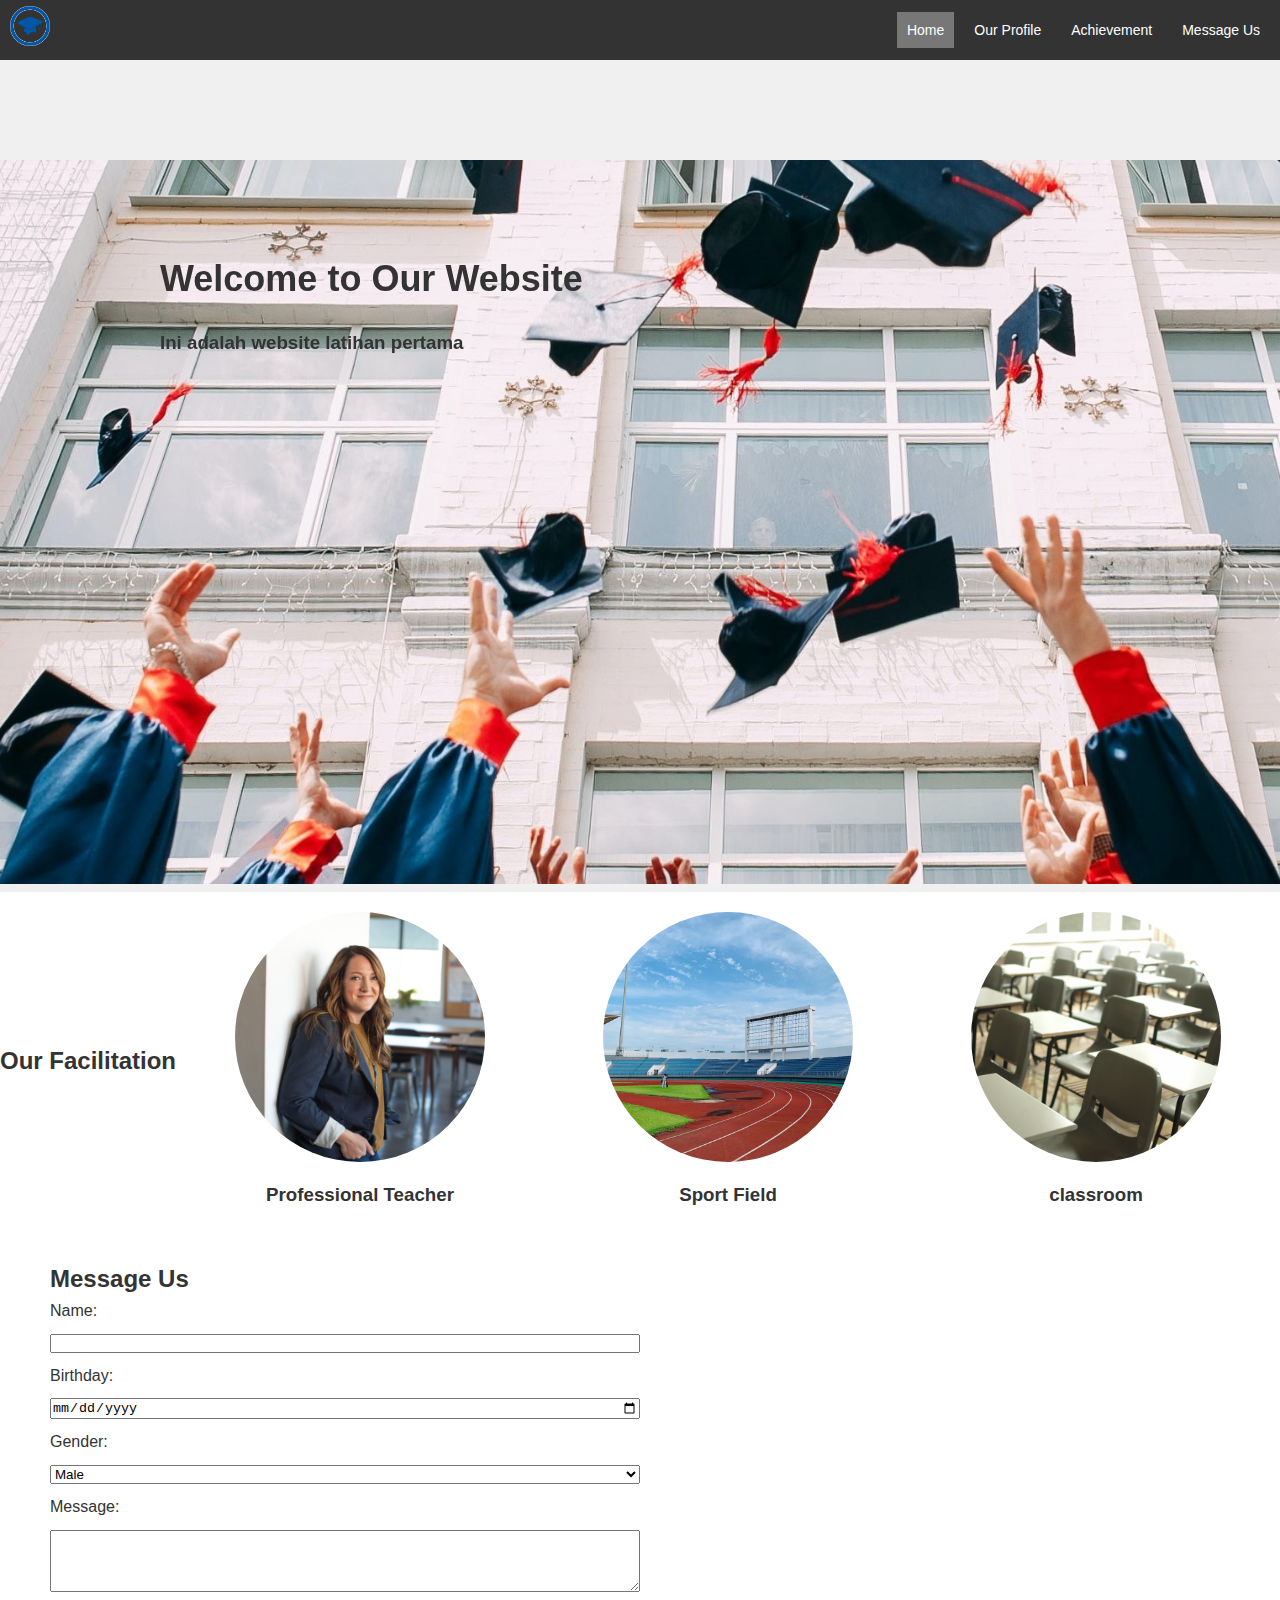
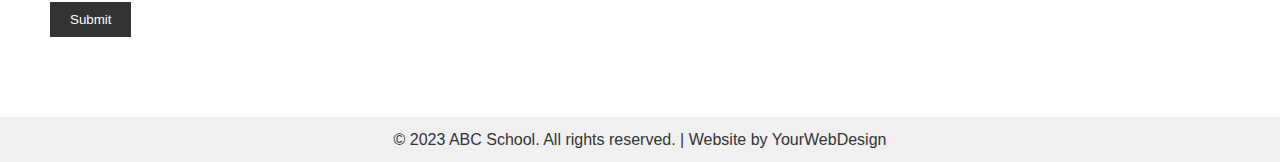
<file: index.html>
<!DOCTYPE html>
<html>
<head>
    <title>School Website</title>
    <link rel="stylesheet" href="css/index.css">
    <meta charset="UTF-8">
    <meta name="viewport"
    content="width=device-width, initial-scale=1.0">
</head>

<body>
    <!-- 1st Section: Navigation Bar -->
   <nav>
      <a href="index.html" class="logo">
          <img src="assets/school.png" alt="Logo">
      </a>
      <ul class="menu">
          <li><a href="index.html" class="active">Home</a></li>
          <li><a href="profile.html">Our Profile</a></li>
          <li><a href="#">Achievement</a></li>
          <li><a href="#messageUs">Message Us</a></li>
      </ul>
   </nav>

    <!-- 2nd Section: Header Image with Text -->
    <header>
        <img src="assets/Header.jpg" alt="Header Image">
        <div class="header-text">
            <h1>Welcome to Our Website</h1>
            <h3>Ini adalah website latihan pertama</h3>
        </div>
    </header>

    <!-- Our Facilitation -->
    <section class="explanation-container">
        <h2>Our Facilitation</h2>
        <div class="explanation">
            <img src="assets/teacher.jpg" alt="Image 1">
            <h3>Professional Teacher</h3>
        </div>

        <!-- Explanation 2 -->
        <div class="explanation">
            <img src="assets/sport.jpg" alt="Image 2">
            <h3>Sport Field</h3>
        </div>

        <!-- Explanation 3 -->
        <div class="explanation">
            <img src="assets/classroom.jpg" alt="Image 3">
            <h3>classroom</h3>
        </div>
    </section>

    <!-- Message Us -->
    <section id="messageUs" class="message">
        <div class="left-section">
            <h2>Message Us</h2>
            <form id="messageForm">
                <label for="name">Name:</label>
                <input type="text" id="name" name="name" required>
                <label for="birthday">Birthday:</label>
                <input type="date" id="birthday" name="birthday" required>
                <label for="gender">Gender:</label>
                <select id="gender" name="gender" required>
                    <option value="male">Male</option>
                    <option value="female">Female</option>
                    <option value="other">Other</option>
                </select>
                <label for="message">Message:</label>
                <textarea id="message" name="message" rows="4" required></textarea>
                <button type="submit">Submit</button>
            </form>
        </div>
        <div class="right-section">
            <p id="result"></p>
        </div>
    </section>

    <script src="js/index.js"></script>
    <footer>
        <p>&copy; 2023 ABC School. All rights reserved. | Website by YourWebDesign</p>
    </footer>
</body>
</html>
</file>
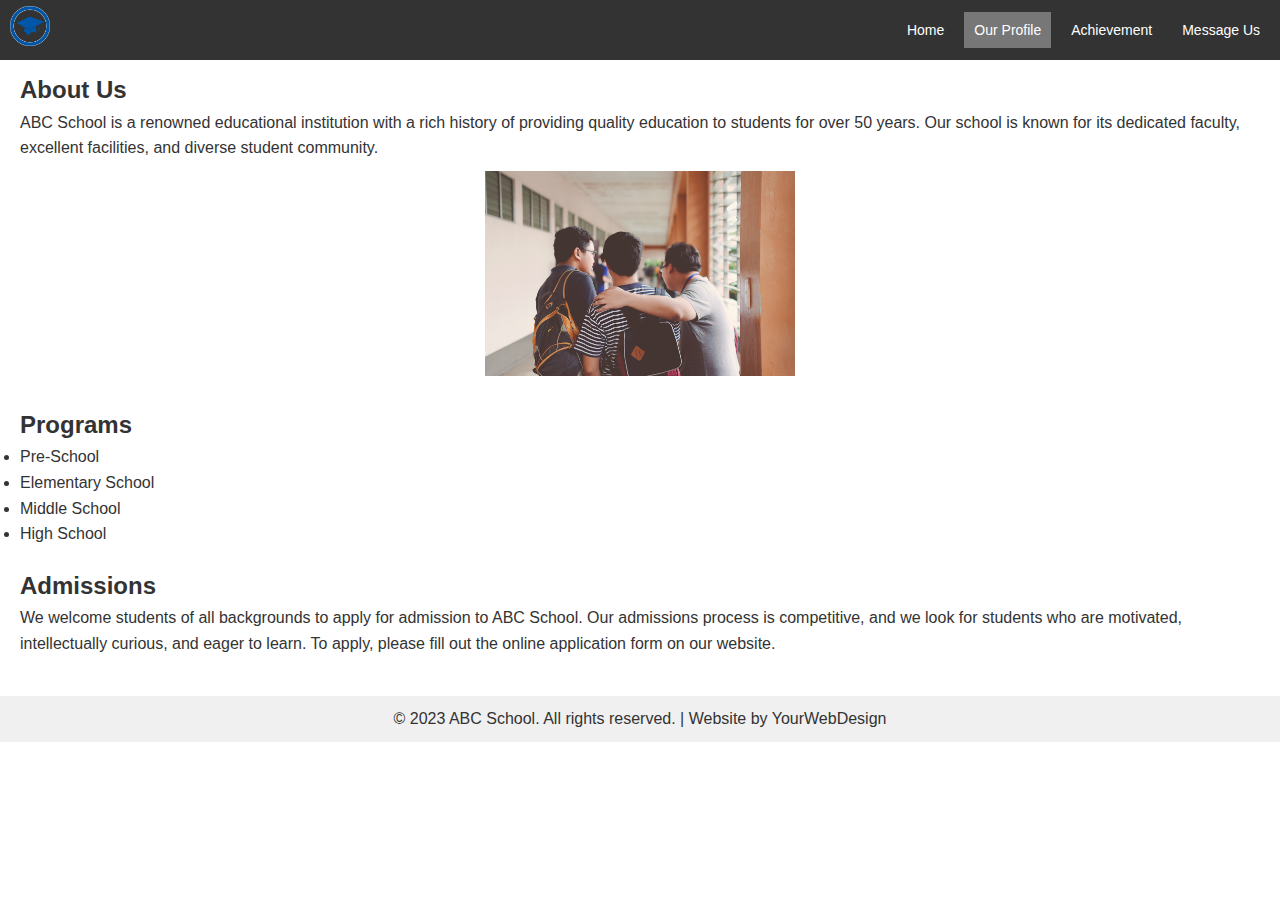
<file: profile.html>
<!DOCTYPE html>
<html>
<head>
    <title>School Website</title>
    <link rel="stylesheet" href="css/profile.css">
</head>

<body>
<!-- Navbar -->
   <nav>
      <a href="index.html" class="logo">
          <img src="assets/school.png" alt="Logo">
      </a>
      <ul class="menu">
          <li><a href="index.html">Home</a></li>
          <li><a href="profile.html" class="active">Our Profile</a></li>
          <li><a href="#">Achievement</a></li>
          <li><a href="#messageUs">Message Us</a></li>
      </ul>
   </nav>
<header class="header-profile">
    <h1>Welcome to ABC School</h1>
</header>
<!-- content -->
<main>
    <section id="about">
        <h2>About Us</h2>
        <p>ABC School is a renowned educational institution with a rich history of providing quality education to students for over 50 years. Our school is known for its dedicated faculty, excellent facilities, and diverse student community.</p>
        <img src="assets/profile.jpg" alt="School Building" class="profile-img">
    </section>
    <section id="programs">
        <h2>Programs</h2>
        <ul>
            <li>Pre-School</li>
            <li>Elementary School</li>
            <li>Middle School</li>
            <li>High School</li>
        </ul>
    </section>
    <section id="admissions">
        <h2>Admissions</h2>
        <p>We welcome students of all backgrounds to apply for admission to ABC School. Our admissions process is competitive, and we look for students who are motivated, intellectually curious, and eager to learn. To apply, please fill out the online application form on our website.</p>
    </section>
</main>
<footer>
    <p>&copy; 2023 ABC School. All rights reserved. | Website by YourWebDesign</p>
</footer>
</body>
</html>
</file>
<file: css/index.css>
/* Reset some default styles */
* {
      margin: 0;
      padding: 0;
      box-sizing: border-box;
}
html {
      height: 100%;
      width: 100%;
}
body, figure, h1, h2, h3, p {
  margin: 0;
  padding: 0;
}

/* Add some basic styles for the layout */
body {
  font-family: Arial, sans-serif;
  line-height: 1.6;
  color: #333;
  width: 100%;
}

/* Navigation Bar styles */
nav {
  position: fixed;
  display: flex;
  justify-content: center;
  align-items: center;
  height: 60px;
  background-color: #333;
  width: 100%;
}

nav .logo {
  margin-right: auto;
}

nav img {
  height: 40px;
  margin: 0 10px;
}

/* Navigation links styles */
nav .menu {
  display: flex;
  align-items: center;
  list-style-type: none;
  padding: 0;
  margin: 0;
}

nav .menu li {
  margin-right: 10px;
}

nav .menu a {
  color: #fff;
  text-decoration: none;
  padding: 10px;
  font-size: 14px;
}

/* Navigation links hover styles */
nav .menu a:hover {
  background-color: #555;
}

/* Active navigation link styles */
nav .menu a.active {
  background-color: #777;
}


/* Header styles */
header {
      background-color: #f0f0f0;
      padding: 0;
      text-align: center;
}

header img {
      max-width: 100%;
      height: auto;
      padding-top: 160px;
}

.header-text {
      position: absolute;
      top: 250px;
      left: 160px;
      text-align: left;
}

.header-text h1 {
      font-size: 36px;
      margin-bottom: 20px;
}

/* explanation section styles */
.explanation-container {
      display: flex;
      justify-content: center;
      align-items: center;
      margin-top: 20px;
  }

  .explanation-container .explanation {
      flex: 1;
      text-align: center;
      padding: 0 10px;
  }

  .explanation-container .explanation img {
      width: 250px;
      height: 250px;
      border-radius: 50%;
      overflow: hidden;
      margin-bottom: 10px;
  }

  @media (max-width: 768px) {
      .explanation-container {
          flex-wrap: wrap;
      }

      .explanation-container .explanation {
          flex: none;
          width: 100%;
          padding: 10px;
      }
  }

/* Message section styles */
.message {
      display: flex;
      justify-content: center;
      align-items: flex-start;
      padding: 50px;
}

.left-section {
      flex-basis: 50%;
}

.right-section {
      flex-basis: 50%;
      padding-left: 50px;
}

.message form {
      margin-bottom: 30px;
}

.message label,
.message input,
.message select,
.message textarea {
      display: block;
      margin-bottom: 10px;
      width: 100%;
}

.message button {
      background-color: #333;
      color: #fff;
      padding: 10px 20px;
      border: none;
      cursor: pointer;
}

#result {
      font-size: 18px;
      margin-top: 20px;
}
.header-profile {
      background-color: #f0f0f0;
      padding: 20px;
      padding-top: 100px;
  }
  
  footer {
      background-color: #f0f0f0;
      padding: 10px;
      text-align: center;
  }
</file>
<file: css/profile.css>
/* Reset some default styles */
* {
    margin: 0;
    padding: 0;
    box-sizing: border-box;
}
html {
    height: 100%;
    width: 100%;
}
body, figure, h1, h2, h3, p {
margin: 0;
padding: 0;
}

/* Add some basic styles for the layout */
body {
font-family: Arial, sans-serif;
line-height: 1.6;
color: #333;
width: 100%;
}
/* Navigation Bar styles */
nav {
    position: fixed;
    display: flex;
    justify-content: center;
    align-items: center;
    height: 60px;
    background-color: #333;
    width: 100%;
  }
  
  nav .logo {
    margin-right: auto;
  }
  
  nav img {
    height: 40px;
    margin: 0 10px;
  }
  
  /* Navigation links styles */
  nav .menu {
    display: flex;
    align-items: center;
    list-style-type: none;
    padding: 0;
    margin: 0;
  }
  
  nav .menu li {
    margin-right: 10px;
  }
  
  nav .menu a {
    color: #fff;
    text-decoration: none;
    padding: 10px;
    font-size: 14px;
  }
  
  /* Navigation links hover styles */
  nav .menu a:hover {
    background-color: #555;
  }
  
  /* Active navigation link styles */
  nav .menu a.active {
    background-color: #777;
  }
  
main {
    padding: 20px;
} 

section {
    margin-bottom: 20px;
}

.profile-img {
    display: block;
    margin-left: auto;
    margin-right: auto;
    width: 25%;
    padding-top: 10px;
    padding-bottom: 10px;
}

footer {
    background-color: #f0f0f0;
    padding: 10px;
    text-align: center;
}
</file>
